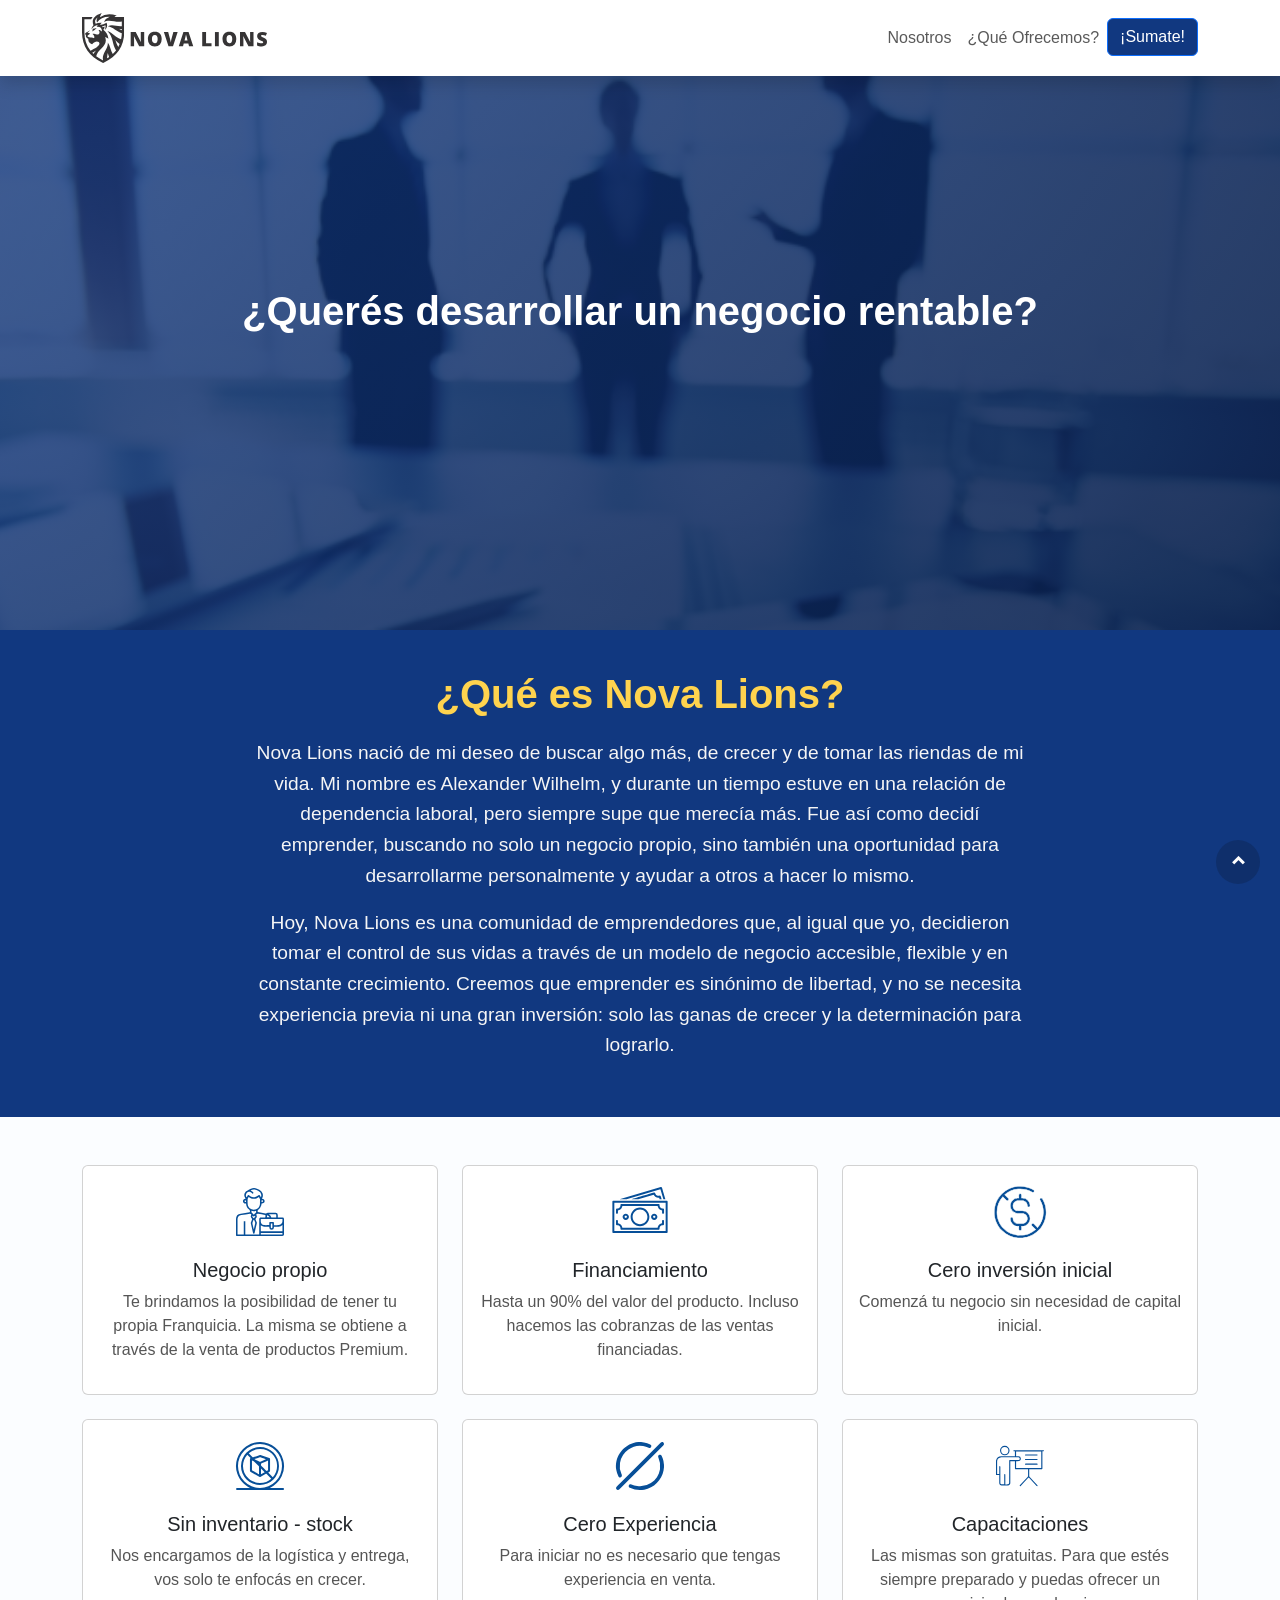
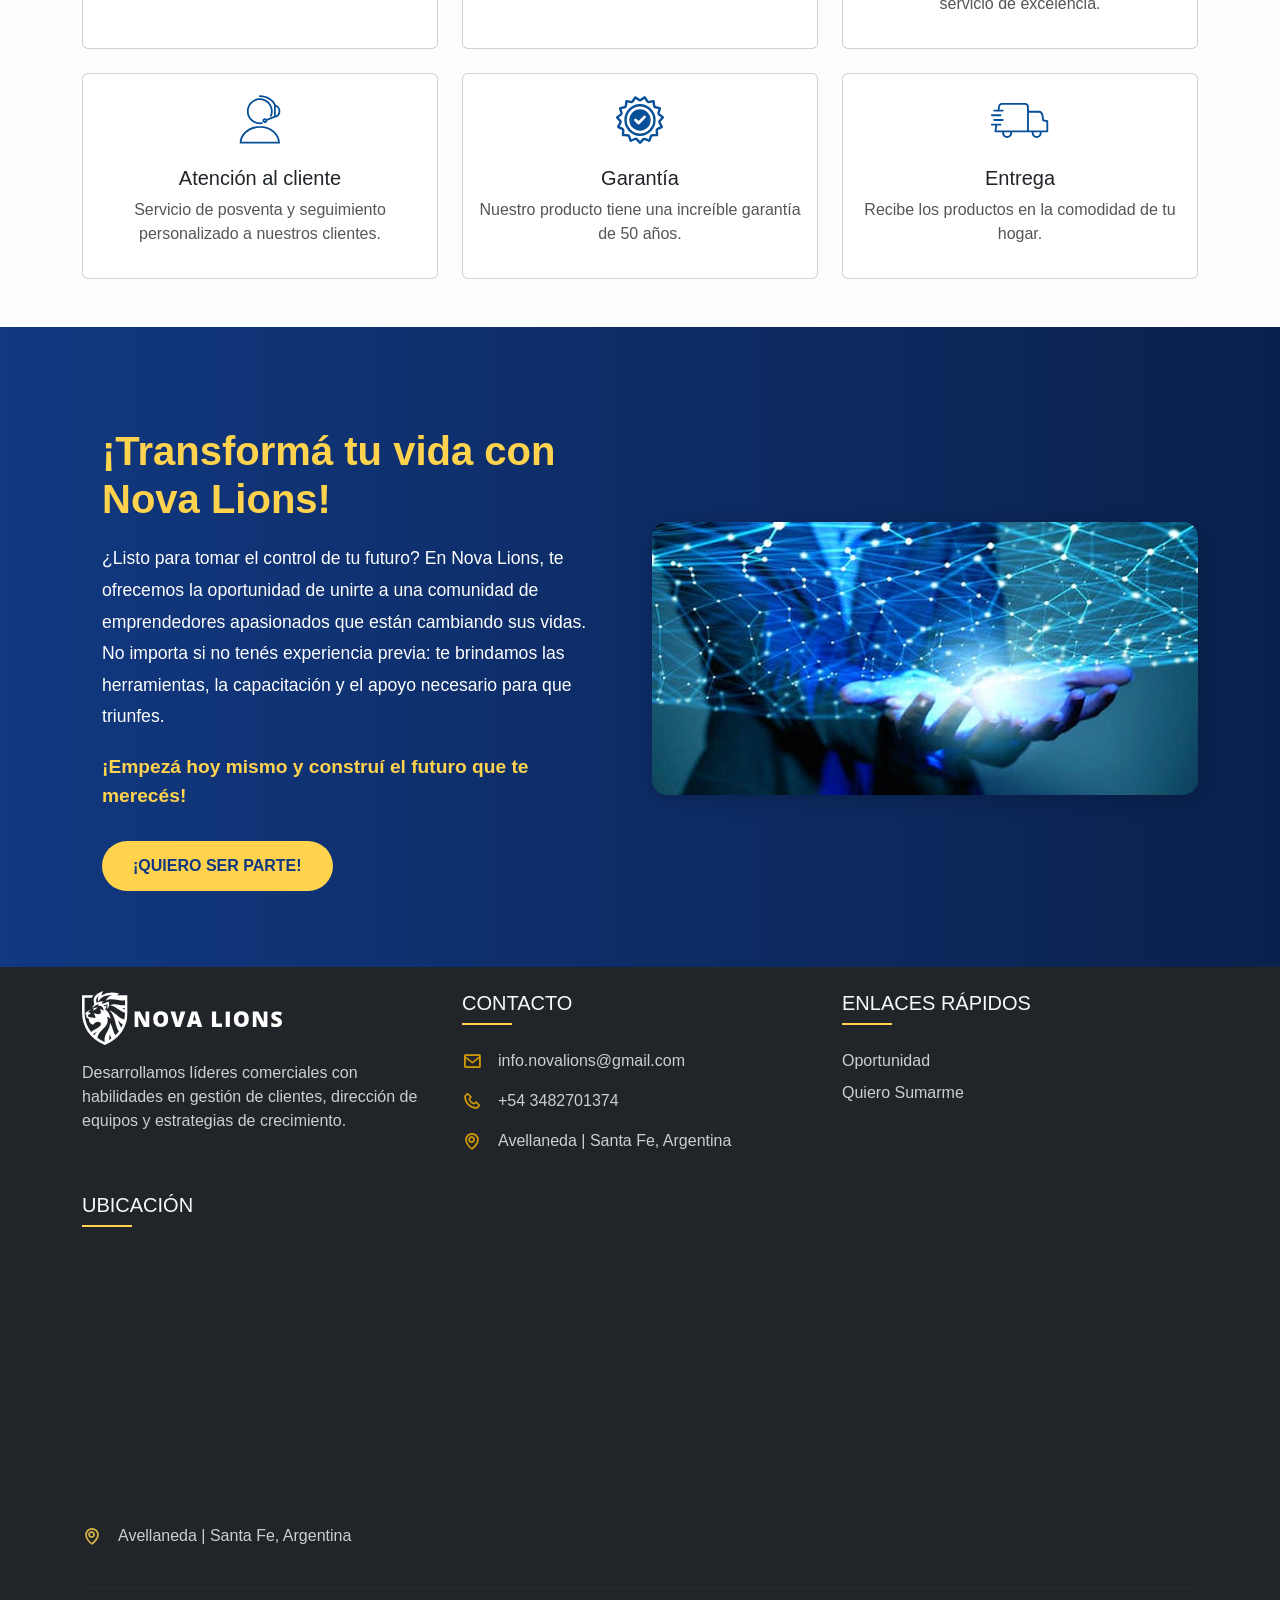
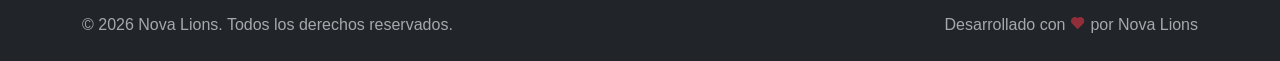
<file: index.html>
<!DOCTYPE html>
<html lang="es">

<head>
    <meta charset="UTF-8">
    <meta name="viewport" content="width=device-width, initial-scale=1.0">
    <meta name="description"
        content="Nova Lions - Desarrollamos emprendedores. Oportunidad de negocio propio con capacitación y apoyo continuo">

    <meta property="og:title" content="Nova Lions - Sumate a nuestro equipo">
    <meta property="og:description" content="Oportunidad de negocio propio con capacitación y apoyo continuo.">
    <meta property="og:image" content="https://novalions.com.ar/brand/novalions.png">
    <meta property="og:image:width" content="1200">
    <meta property="og:image:height" content="630">
    <meta property="og:url" content="https://novalions.com.ar/">
    <meta property="og:type" content="website">


    <link rel="icon" type="image/x-icon" href="brand/novalions.ico">
    <link rel="stylesheet" href="style.css">
    <link href="https://cdn.jsdelivr.net/npm/boxicons@2.1.1/css/boxicons.min.css" rel="stylesheet">
    <link href="https://cdn.jsdelivr.net/npm/bootstrap@5.0.2/dist/css/bootstrap.min.css" rel="stylesheet">
    <!-- <link rel="preload" href="https://fonts.googleapis.com/css2?family=Montserrat:wght@400;600;700&display=swap"
        as="style"> -->
    <title>Inicio - Nova Lions</title>
</head>

<body>
    <header class="masthead_index">
        <nav class="navbar navbar-expand-lg navbar-light shadow fixed-top">
            <div class="container">
                <a class="navbar-brand" href="#">
                    <img class="img_logo" src="brand/logo_nl_black.svg" alt="Nova Lions Logo">
                </a>
                <button class="navbar-toggler" type="button" data-bs-toggle="collapse"
                    data-bs-target="#navbarResponsive">
                    <span class="navbar-toggler-icon"></span>
                </button>
                <div class="collapse navbar-collapse" id="navbarResponsive">
                    <ul class="navbar-nav ms-auto">
                        <li class="nav-item"><a class="nav-link" href="#nosotros">Nosotros</a></li>
                        <li class="nav-item"><a class="nav-link" href="#que_ofrecemos">¿Qué Ofrecemos?</a></li>
                        <li class="nav-item "><a class="nav-l ink btn btn-primary" href="#sumarme">¡Sumate!</a></li>
                    </ul>
                </div>
            </div>
        </nav>
        <div class="container h-100">
            <div class="row h-100 align-items-center">
                <div class="col-12 text-center">
                    <h1 class="fw-bold">¿Querés desarrollar un negocio rentable?</h1>
                    
                </div>
            </div>
        </div>
    </header>

    <main>
        <!-- Sección informativa -->
        <section id="nosotros" class="about-section">
            <div class="about-container">
                <h2>¿Qué es Nova Lions?</h2>
                <p>Nova Lions nació de mi deseo de buscar algo más, de crecer y de tomar las riendas de mi vida. Mi
                    nombre es Alexander Wilhelm, y durante un tiempo estuve en una relación de dependencia laboral, pero
                    siempre supe que merecía más. Fue así como decidí emprender, buscando no solo un negocio propio,
                    sino también una oportunidad para desarrollarme personalmente y ayudar a otros a hacer lo mismo.</p>
                <p>Hoy, Nova Lions es una comunidad de emprendedores que, al igual que yo, decidieron tomar el control
                    de sus vidas a través de un modelo de negocio accesible, flexible y en constante crecimiento.
                    Creemos que emprender es sinónimo de libertad, y no se necesita experiencia previa ni una gran
                    inversión: solo las ganas de crecer y la determinación para lograrlo.</p>
            </div>
        </section>

        <!-- Sección de 9 Cards -->
        <section id="que_ofrecemos" class="container py-5">
            <div class="row row-cols-1 row-cols-md-2 row-cols-lg-3 g-4">
                <!-- Card 1 -->
                <div class="col">
                    <div class="card h-100 text-center p-3">
                        <div class="card-icon mb-3">
                            <img src="brand/icons/dueño_negocio.svg" alt="Negocio propio" width="50" height="50">
                        </div>
                        <h3 class="card-title h5">Negocio propio</h3>
                        <p class="card-description">Te brindamos la posibilidad de tener tu propia Franquicia. La misma
                            se obtiene a través de la venta de productos Premium.</p>
                    </div>
                </div>
                <!-- Card 2 -->
                <div class="col">
                    <div class="card h-100 text-center p-3">
                        <div class="card-icon mb-3">
                            <img src="brand/icons/financiamiento.svg" alt="Financiamiento" width="50" height="50">
                        </div>
                        <h3 class="card-title h5">Financiamiento</h3>
                        <p class="card-description">Hasta un 90% del valor del producto. Incluso hacemos las cobranzas
                            de las ventas financiadas.</p>
                    </div>
                </div>

                <!-- Card 3 -->
                <div class="col">
                    <div class="card h-100 text-center p-3">
                        <div class="card-icon mb-3">
                            <img src="brand/icons/cero_inversion.svg" alt="Cero inversión inicial" width="50"
                                height="50">
                        </div>
                        <h3 class="card-title h5">Cero inversión inicial</h3>
                        <p class="card-description">Comenzá tu negocio sin necesidad de capital inicial.</p>
                    </div>
                </div>

                <!-- Card 4 -->
                <div class="col">
                    <div class="card h-100 text-center p-3">
                        <div class="card-icon mb-3">
                            <img src="brand/icons/cero_inventario.svg" alt="Sin inventario - stock" width="50"
                                height="50">
                        </div>
                        <h3 class="card-title h5">Sin inventario - stock</h3>
                        <p class="card-description">Nos encargamos de la logística y entrega, vos solo te enfocás en
                            crecer.</p>
                    </div>
                </div>

                <!-- Card 5 -->
                <div class="col">
                    <div class="card h-100 text-center p-3">
                        <div class="card-icon mb-3">
                            <img src="brand/icons/cero_experiencia.svg" alt="Cero Experiencia" width="50" height="50">
                        </div>
                        <h3 class="card-title h5">Cero Experiencia</h3>
                        <p class="card-description">Para iniciar no es necesario que tengas experiencia en venta.</p>
                    </div>
                </div>

                <!-- Card 6 -->
                <div class="col">
                    <div class="card h-100 text-center p-3">
                        <div class="card-icon mb-3">
                            <img src="brand/icons/capacitaciones.svg" alt="Capacitaciones" width="50" height="50">
                        </div>
                        <h3 class="card-title h5">Capacitaciones</h3>
                        <p class="card-description">Las mismas son gratuitas. Para que estés siempre preparado y puedas
                            ofrecer un servicio de excelencia.</p>
                    </div>
                </div>

                <!-- Card 7 -->
                <div class="col">
                    <div class="card h-100 text-center p-3">
                        <div class="card-icon mb-3">
                            <img src="brand/icons/atencion_cliente.svg" alt="Atención al cliente" width="50"
                                height="50">
                        </div>
                        <h3 class="card-title h5">Atención al cliente</h3>
                        <p class="card-description">Servicio de posventa y seguimiento personalizado a nuestros
                            clientes.</p>
                    </div>
                </div>

                <!-- Card 8 -->
                <div class="col">
                    <div class="card h-100 text-center p-3">
                        <div class="card-icon mb-3">
                            <img src="brand/icons/garantia.svg" alt="Garantía" width="50" height="50">
                        </div>
                        <h3 class="card-title h5">Garantía</h3>
                        <p class="card-description">Nuestro producto tiene una increíble garantía de 50 años.</p>
                    </div>
                </div>
                <!-- Card 9 -->
                <div class="col">
                    <div class="card h-100 text-center p-3">
                        <div class="card-icon mb-3">
                            <img src="brand/icons/entrega_cliente.svg" alt="Entrega" width="50" height="50">
                        </div>
                        <h3 class="card-title h5">Entrega</h3>
                        <p class="card-description">Recibe los productos en la comodidad de tu hogar.</p>
                    </div>
                </div>
            </div>
        </section>

        <!-- Sección quiero sumarme -->
        <section id="sumarme" class="candidatos-section">
            <div class="container">
                <div class="row align-items-center">
                    <div class="col-lg-6 col-md-12 text-column">
                        <div class="text-content">
                            <h2 class="section-title">¡Transformá tu vida con Nova Lions!</h2>
                            <p class="section-description">
                                ¿Listo para tomar el control de tu futuro? En Nova Lions, te ofrecemos la oportunidad de
                                unirte a una comunidad de emprendedores apasionados que están cambiando sus vidas. No
                                importa si no tenés experiencia previa: te brindamos las herramientas, la capacitación y
                                el apoyo necesario para que triunfes.
                            </p>
                            <p class="section-highlight">
                                ¡Empezá hoy mismo y construí el futuro que te merecés!
                            </p>
                            <a href="https://forms.gle/pJMdvJ7jLiH2tkF26" class="btn btn-cta">¡Quiero ser parte!</a>
                        </div>
                    </div>
                    <div class="col-lg-6 col-md-12 image-column">
                        <div class="image-wrapper">
                            <img src="brand/hero.jpg" alt="Emprendedores Nova Lions" class="img-fluid">
                        </div>
                    </div>
                </div>
            </div>
        </section>
    </main>

    <footer class="footer bg-dark text-white pb-4">
        <div class="container">
            <div class="row g-4">
                <div class="col-lg-4 col-md-6 mb-4 mb-md-0">
                    <div class="d-flex align-items-center mb-3">
                        <img src="brand/logo_nl.svg" width="200" alt="Nova Lions Logo" class="img-fluid">
                    </div>
                    <p class="text-light mb-4" style="opacity: 0.8;">
                        Desarrollamos líderes comerciales con habilidades en gestión de clientes, dirección de equipos y
                        estrategias de crecimiento.
                    </p>
                    <!--
                <div class="d-flex mt-4">
                    <a href="https://www.facebook.com/RoyalPrestigeArgentina/" class="btn btn-outline-light btn-social mx-1 rounded-circle">
                        <i class="bx bxl-facebook"></i>
                    </a>
                    <a href="https://www.instagram.com/royalprestige/" class="btn btn-outline-light btn-social mx-1 rounded-circle">
                        <i class="bx bxl-instagram"></i>
                    </a>
                    <a href="#" class="btn btn-outline-light btn-social mx-1 rounded-circle">
                        <i class="bx bxl-linkedin"></i>
                    </a>
                </div>
                -->
                </div>

                <!-- Contacto -->
                <div class="col-lg-4 col-md-6 mb-4 mb-md-0">
                    <h5 class="text-uppercase mb-4" style="color: #f8f9fa;">Contacto</h5>
                    <ul class="list-unstyled">
                        <li class="mb-3">
                            <a href="mailto:info.novalions@gmail.com.ar" class="text-light d-flex align-items-center"
                                style="opacity: 0.8; text-decoration: none;">
                                <i class="bx bx-envelope me-3 fs-5" style="color: #f8b400;"></i>
                                info.novalions@gmail.com
                            </a>
                        </li>
                        <li class="mb-3">
                            <a href="tel:+543482701374" class="text-light d-flex align-items-center"
                                style="opacity: 0.8; text-decoration: none;">
                                <i class="bx bx-phone me-3 fs-5" style="color: #f8b400;"></i>
                                +54 3482701374
                            </a>
                        </li>
                        <li>
                            <div class="text-light d-flex align-items-center" style="opacity: 0.8;">
                                <i class="bx bx-map me-3 fs-5" style="color: #f8b400;"></i>
                                Avellaneda | Santa Fe, Argentina
                            </div>
                        </li>
                    </ul>
                </div>

                <!-- Links rápidos -->
                <div class="col-lg-4 col-md-12">
                    <h5 class="text-uppercase mb-4" style="color: #f8f9fa;">Enlaces rápidos</h5>
                    <ul class="list-unstyled">
                        <li class="mb-2">
                            <a href="#que_ofrecemos" class="text-light"
                                style="opacity: 0.8; text-decoration: none;">Oportunidad</a>
                        </li>
                        <li class="mb-2">
                            <a href="#sumarme" class="text-light" style="opacity: 0.8; text-decoration: none;">Quiero
                                Sumarme</a>
                        </li>
                    </ul>
                </div>

                <div class="col-lg-12 col-md-6 mb-4 mb-md-0">
                    <h5 class="text-uppercase mb-4" style="color: #f8f9fa;">Ubicación</h5>
                    <div class="map-container mb-3" style="border-radius: 10px; overflow: hidden;">
                        <iframe
                            src="https://www.google.com/maps/embed?pb=!1m18!1m12!1m3!1d3485.552569614355!2d-59.656524525365306!3d-29.118887988974965!2m3!1f0!2f0!3f0!3m2!1i1024!2i768!4f13.1!3m3!1m2!1s0x944eba77a3e15001%3A0x5a7fd08a533b02db!2sC.%2020%20574%2C%20S3561BDL%20Avellaneda%2C%20Santa%20Fe!5e0!3m2!1ses!2sar!4v1742830481898!5m2!1ses!2sar"
                            width="100%" height="250" style="border:0;" allowfullscreen="" loading="lazy"
                            referrerpolicy="no-referrer-when-downgrade">
                        </iframe>
                    </div>
                    <ul class="list-unstyled">
                        <li class="mb-3">
                            <div class="text-light d-flex align-items-center" style="opacity: 0.8;">
                                <i class="bx bx-map me-3 fs-5" style="color: #ffd34e;"></i>
                                Avellaneda | Santa Fe, Argentina
                            </div>
                        </li>
                    </ul>
                </div>
            </div>

            <hr class="my-4" style="border-color: rgba(255,255,255,0.1);">

            <div class="row align-items-center">
                <div class="col-md-6 text-center text-md-start">
                    <p class="mb-0" style="opacity: 0.6;">
                        &copy;
                        <script>document.write(new Date().getFullYear())</script> Nova Lions. Todos los derechos
                        reservados.
                    </p>
                </div>
                <div class="col-md-6 text-center text-md-end">
                    <p class="mb-0" style="opacity: 0.6;">
                        Desarrollado con <i class="bx bxs-heart" style="color: #dc3545;"></i> por Nova Lions
                    </p>
                </div>
            </div>
        </div>
    </footer>

    <!-- Scripts -->
    <script src="https://cdn.jsdelivr.net/npm/bootstrap@5.0.2/dist/js/bootstrap.bundle.min.js"></script>
    <!-- <script src="/js/scroll-top-button.js"></script> -->

    <!-- Back to top button -->
    <a href="#top" class="btn-scroll-top" data-scroll>
        <span class="btn-scroll-top-tooltip text-muted fs-sm me-2">Top</span>
        <i class="btn-scroll-top-icon bx bx-chevron-up"></i>
    </a>
</body>

</html>
</file>
<file: style.css>
html, body {
  background-color: #fbfdff !important;
  font-family: 'Montserrat', sans-serif !important;
}

.navbar {
  background-color: #ffffff;
}

.img_logo {
  height: 50px;
}
/* hero */
.masthead_index {
  height: 70vh;
  min-height: 500px;
  color: white;
  background-image: url('brand/hero_v2.jpg');
  background-size: cover;
  background-position: center;
  background-repeat: no-repeat;
  background-attachment: fixed;
  position: relative;
}

/* Superposición oscura */
.masthead_index::before {
  content: "";
  position: absolute;
  top: 0;
  left: 0;
  width: 100%;
  height: 100%;
  background: linear-gradient(135deg, rgba(17, 56, 128, 0.8) 0%, rgba(10, 33, 77, 0.9) 100%);
  z-index: 1;
}

.masthead_index .container {
  position: relative;
  z-index: 2;
}

/* "¿Qué es Nova Lions?" */
.about-section {
  background-color: #113880;
  padding: 30px 0;
  color: white;
}

.about-container {
  max-width: 800px;
  margin: 0 auto;
  padding: 10px;
  text-align: center;
}

.about-container h2 {
  font-size: 2.5rem;
  font-weight: bold;
  margin-bottom: 20px;
  color: #ffd34e;
}

.about-container p {
  font-size: 1.2rem;
  line-height: 1.6;
  color: #F5F5F5;
}

/* Efecto hover para resaltar la sección */
.about-section:hover {
  background-color: #0a214d;
  transition: background-color 1s ease;
}

.bg-color-page {
  background-color: #002725;
}

/* Estilos adicionales para las cards */
.card {
  border: 1px solid #ddd;
  border-radius: 10px;
  transition: transform 0.3s ease, box-shadow 0.3s ease;
}

.card-icon img {
  width: 60px;
  height: 60px;
  object-fit: contain;
}

.card:hover {
  transform: translateY(-5px);
  box-shadow: 0 4px 8px rgba(0, 0, 0, 0.1);
  background-color: rgba(17, 56, 128, 0.145);
  transition: 0.3s;
}

.card-icon {
  color: #0C7872;
}

.card-title {
  color: #113880;
  font-weight: bold;
}

.card-description {
  color: #555;
}

/* Estandarizar */
.btn-primary {
  color: #fff;
  border-color: none;
  background-color: #113880 !important;
}

.btn-primary:focus,
.btn-primary.focus {
  outline: 0;
  box-shadow: 0 0 5px #000000fd !important;
}

:root {
  --primary-blue: #113880;
  --secondary-blue: #0a214d;
  --accent-gold: #ffd34e;
  --text-light: #f5f5f5;
}


/* Estilos para la sección Candidatos */
.candidatos-section {
  background: linear-gradient(to right, #113880, #0a214d);
  background-blend-mode: overlay;
  padding: 80px 0;
  color: #ffffff;
}

.candidatos-section .text-content {
  padding: 20px;
  text-align: left;
}

.candidatos-section .section-title {
  font-size: 2.5rem;
  font-weight: bold;
  margin-bottom: 20px;
  color: #ffd34e;
}

.candidatos-section .section-description {
  font-size: 1.1rem;
  line-height: 1.8;
  margin-bottom: 20px;
}

.candidatos-section .section-highlight {
  font-size: 1.2rem;
  font-weight: bold;
  color: #ffd34e;
  margin-bottom: 30px;
}

.candidatos-section .btn-cta {
  background-color: #ffd34e;
  color: #113880;
  font-weight: bold;
  padding: 12px 30px;
  border-radius: 50px;
  text-transform: uppercase;
  transition: background-color 0.3s ease;
}

.candidatos-section .btn-cta:hover {
  background-color: #e6b400;
}

.candidatos-section .image-wrapper {
  border-radius: 15px;
  overflow: hidden;
  box-shadow: 0 4px 20px rgba(0, 0, 0, 0.2);

}

.candidatos-section .image-wrapper img {
  width: 100%;
  height: auto;
  transition: transform 0.3s ease;
}

.candidatos-section .image-wrapper img:hover {
  transform: scale(1.05);
}
/* redes sociales */
.btn-social {
  width: 40px;
  height: 40px;
  display: inline-flex;
  align-items: center;
  justify-content: center;
  transition: all 0.3s ease;
}

.btn-social:hover {
  background-color: #ffd34e;
  border-color: #ffd34e;
  color: #343a40 !important;
}

.footer a:hover {
  opacity: 1 !important;
  color: #ffd34e !important;
}

.footer h5 {
  position: relative;
  padding-bottom: 10px;
}

.footer h5::after {
  content: '';
  position: absolute;
  left: 0;
  bottom: 0;
  width: 50px;
  height: 2px;
  background: #ffd34e;
}

.btn-scroll-top {
  --si-btn-scroll-top-size: 2.75rem;
  --si-btn-scroll-top-border-radius: 50%;
  --si-btn-scroll-top-color: #fff;
  --si-btn-scroll-top-hover-color: #fff;
  --si-btn-scroll-top-bg: rgba(11, 15, 25, 0.2);
  --si-btn-scroll-top-hover-bg: rgba(11, 15, 25, 0.4);
  --si-btn-scroll-top-icon-size: 1.5rem;
  position: fixed;
  display: flex;
  align-items: center;
  justify-content: center;
  right: 1.25rem;
  bottom: 1rem;
  width: var(--si-btn-scroll-top-size);
  height: var(--si-btn-scroll-top-size);
  transition: bottom 400ms cubic-bezier(0.68, -0.55, 0.265, 1.55), opacity 0.3s, background-color 0.25s ease-in-out;
  border-radius: var(--si-btn-scroll-top-border-radius);
  background-color: var(--si-btn-scroll-top-bg);
  color: var(--si-btn-scroll-top-color);
  text-decoration: none;
  opacity: 1;
  z-index: 1030;
}

.btn-scroll-top>.btn-scroll-top-icon {
  font-size: var(--si-btn-scroll-top-icon-size);
  font-weight: bold;
}

.btn-scroll-top .btn-scroll-top-tooltip {
  position: absolute;
  top: 50%;
  right: 100%;
  transform: translateY(-50%);
  transition: opacity 0.25s ease-in-out, visibility 0.25s ease-in-out;
  visibility: hidden;
  opacity: 0;
}

.btn-scroll-top:hover {
  background-color: var(--si-btn-scroll-top-hover-bg);
  color: var(--si-btn-scroll-top-hover-color);
}

@media (max-width: 499.98px) {
  .btn-scroll-top {
    width: calc(var(--si-btn-scroll-top-size) * 0.8);
    height: calc(var(--si-btn-scroll-top-size) * 0.8);
    right: 1rem;
  }

  .btn-scroll-top.show {
    bottom: 1rem;
  }
}
</file>
